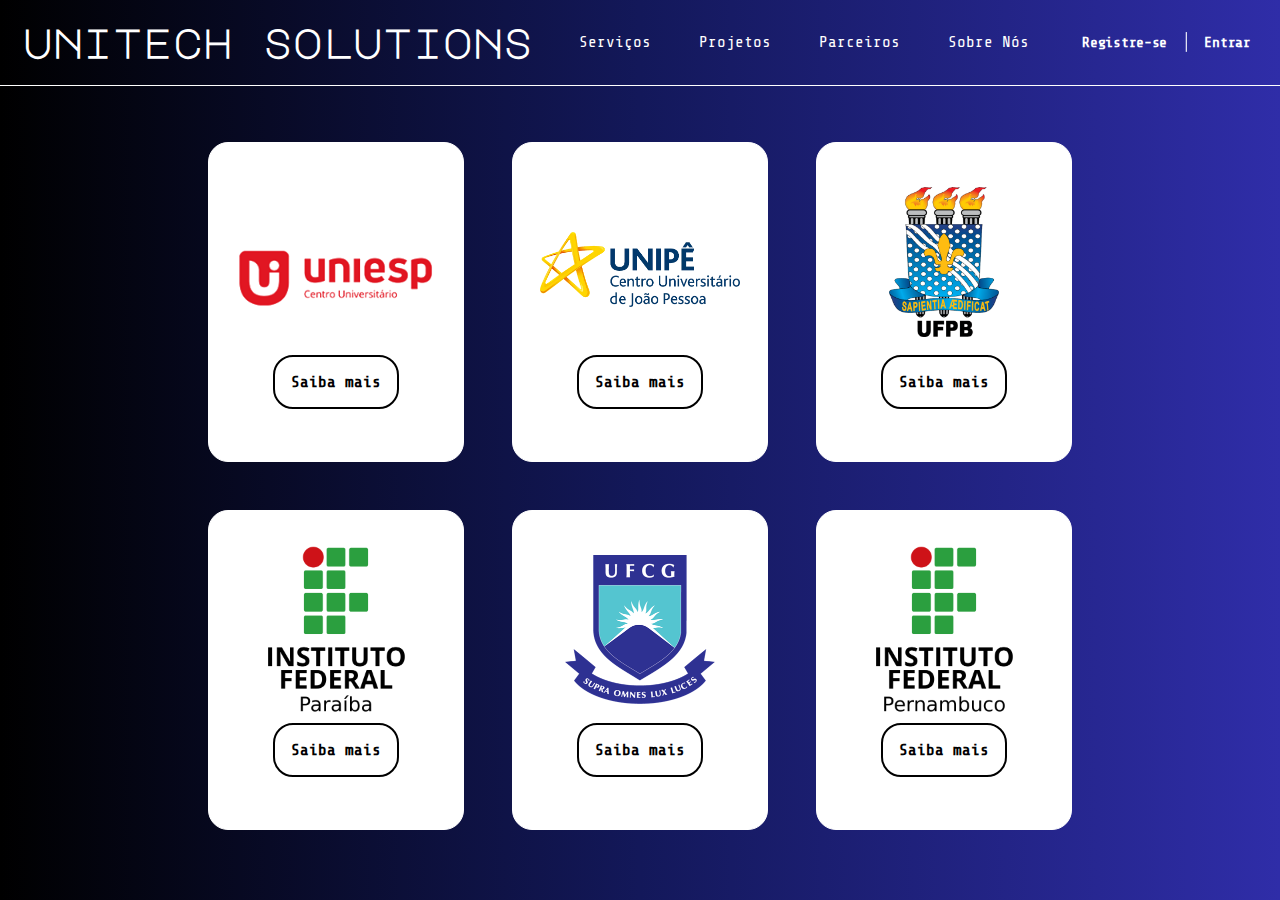
<file: parceiros.html>
<!DOCTYPE html>
<html lang="en">
<head>
    <meta charset="UTF-8">
    <meta http-equiv="X-UA-Compatible" content="IE=edge">
    <meta name="viewport" content="width=device-width, initial-scale=1.0">
    <title>Parceiros</title>
    <link rel="shortcut icon" href="img/favicon-32x32.png" type="image/x-icon">
    <link rel="stylesheet" href="css/parceiros.css">
    <link rel="stylesheet" href="https://cdnjs.cloudflare.com/ajax/libs/font-awesome/6.4.0/css/all.min.css" integrity="sha512-iecdLmaskl7CVkqkXNQ/ZH/XLlvWZOJyj7Yy7tcenmpD1ypASozpmT/E0iPtmFIB46ZmdtAc9eNBvH0H/ZpiBw==" crossorigin="anonymous" referrerpolicy="no-referrer" />
</head>
<body>
    <div class="container">
        <header>
            <a href="index.html" id="slogan">unitech solutions</a>
            <nav id="navegation">
                <ul>
                    <li><a href="serviços.html" class="contato">Serviços</a></li>
                    <li><a href="projetos.html" class="contato">Projetos</a></li>
                    <li><a href="parceiros.html" class="contato">Parceiros</a></li>
                    <li><a href="sobrenos.html" class="contato">Sobre Nós</a></li>
                </ul>
            </nav>
            <div class="top-section-right">
                <div class="top-section-right-btn-registrar"><a href="registrar.html"><button class="btn registro" type="submit">Registre-se</button></a></div>
                <div class="top-section-right-btn-entrar"><a href="entrar.html"><button class="btn entrar" type="submit">Entrar</button></a></div>
            </div>
        </header>
        <div>
            <div class="parceiros">
                <section id="uniesp">
                    <img src="img/85f78712543c4be4925deb1472c4cbb2.png" width="200px">
                    <a target="_blank" href="https://matriculas.iesp.edu.br/inscricoes-presencial-2023-2?gclid=CjwKCAjwp6CkBhB_EiwAlQVyxQ5jW6-krVyLS-2hec2dcx1ipsB21YMq1GDJ2VBRBD1Rk8R3Ez98URoCrScQAvD_BwE">Saiba mais</a>
                </section>
                <section id="unipe">
                    <img src="img/unipe_pref_pos_cmyk.webp" width="200px">
                    <a target="_blank" href="https://www.unipe.edu.br/">Saiba mais</a></section>
                <section id="ufpb">
                    <img src="img/ufpb_vetor.png" width="150px">
                    <a target="_blank" href="https://www.ufpb.br/">Saiba mais</a></section>
            </div>
            <div class="parceiros_second">
                <section id="ifpb">
                    <img src="img/1200px-Instituto_Federal_da_Paraíba_-_Marca_Vertical_2015.svg.png" width="200px">
                    <a target="_blank" href="https://www.ifpb.edu.br/">Saiba mais</a>
                </section>
                <section id="ufcg">
                    <img src="img/ufcg_universidade_federal_de_campina_grande-logo-E8B3971276-seeklogo.com.png" width="150px">
                    <a target="_blank" href="https://portal.ufcg.edu.br/">Saiba mais</a>
                </section>
                <section id="ifpe">
                    <img src="img/1200px-Instituto_Federal_de_Pernambuco_-_Marca_Vertical_2015.svg.png" width="200px">
                    <a target="_blank" href="https://www.ifpe.edu.br/">Saiba mais</a>
                </section>
            </div>
        </div>
    </div>
</body>
</html>
</file>
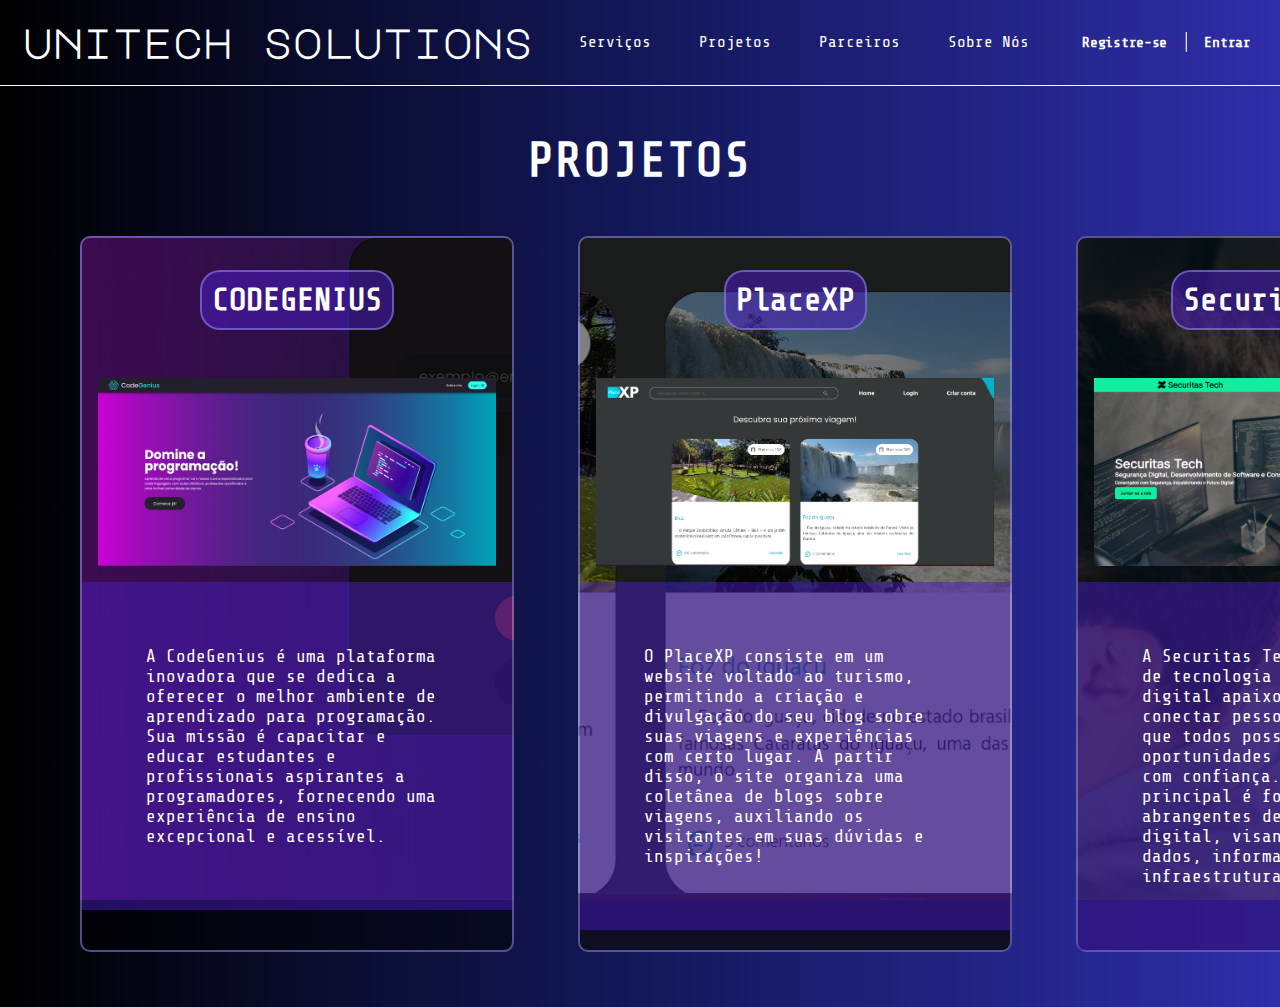
<file: projetos.html>
<!DOCTYPE html>
<html lang="en">
<head>
    <meta charset="UTF-8">
    <meta http-equiv="X-UA-Compatible" content="IE=edge">
    <meta name="viewport" content="width=device-width, initial-scale=1.0">
    <title>Projetos</title>
    <link rel="shortcut icon" href="img/favicon-32x32.png" type="image/x-icon">
    <link rel="stylesheet" href="css/projetos.css">
    <link rel="stylesheet" href="https://cdnjs.cloudflare.com/ajax/libs/font-awesome/6.4.0/css/all.min.css" integrity="sha512-iecdLmaskl7CVkqkXNQ/ZH/XLlvWZOJyj7Yy7tcenmpD1ypASozpmT/E0iPtmFIB46ZmdtAc9eNBvH0H/ZpiBw==" crossorigin="anonymous" referrerpolicy="no-referrer" />
</head>
<body>
    <div class="container">
        <header>
            <a href="index.html" id="slogan">unitech solutions</a>
            <nav id="navegation">
                <ul>
                    <li><a href="serviços.html" class="contato">Serviços</a></li>
                    <li><a href="projetos.html" class="contato">Projetos</a></li>
                    <li><a href="parceiros.html" class="contato">Parceiros</a></li>
                    <li><a href="sobrenos.html" class="contato">Sobre Nós</a></li>
                </ul>
            </nav>
            <div class="top-section-right">
                <div class="top-section-right-btn-registrar"><a href="registrar.html"><button class="btn registro" type="submit">Registre-se</button></a></div>
                <div class="top-section-right-btn-entrar"><a href="entrar.html"><button class="btn entrar" type="submit">Entrar</button></a></div>
            </div>
        </header>
        <main>
            <div class="title">
                <h2>PROJETOS</h2>
            </div>
            <section >
                    <div class="row">
                        <div id="codegenius" class="box">
                            <div class="box-txt">
                                <h2><a href="https://projeto.silasleao.repl.co/" target="_blank">CODEGENIUS</a></h2>
                            </div>
                            <img src="img/Captura de tela 2023-06-13 001636.png">
                            <div class="box-txt">
                                <p>A CodeGenius é uma plataforma inovadora que se dedica a oferecer o melhor ambiente de aprendizado para programação. Sua missão é capacitar e educar estudantes e profissionais aspirantes a programadores, fornecendo uma experiência de ensino excepcional e acessível.</p>
                            </div>
                        </div>
                        <div  id="placexp"class="box">
                            <div class="box-txt">
                                <h2><a href="https://jovemcarlosti.github.io/placeXP/" target="_blank">PlaceXP</a></h2>
                            </div>
                            <img src="img/xplace">
                            <div class="box-txt"><p>O PlaceXP consiste em um website voltado ao turismo, permitindo a criação e divulgação do seu blog sobre suas viagens e experiências com certo lugar. A partir disso, o site organiza uma coletânea de blogs sobre viagens, auxiliando os visitantes em suas dúvidas e inspirações!</p></div>
                        </div>
                        <div id="securitas"class="box">
                            <div class="box-txt">
                                <h2><a href="https://lucaskaiquee.github.io/Projeto_LM/index.html" target="_blank">SecuritasTech</a></h2>
                            </div>
                            <img src="img/securitas-tech.png">
                            <div class="box-txt"><p>A Securitas Tech é uma empresa de tecnologia e segurança digital apaixonada por conectar pessoas e garantir que todos possam explorar as oportunidades do mundo digital com confiança. Seu foco principal é fornecer soluções abrangentes de segurança digital, visando proteger dados, informações e infraestrutura.</p></div>
                        </div>
                    </div>
            </section>
        </main>
    </div>
</body>
</html>
</file>
<file: css/parceiros.css>
@import url('https://fonts.googleapis.com/css2?family=Epilogue:wght@400;800&family=Share+Tech+Mono&display=swap');
@import url('https://fonts.googleapis.com/css2?family=Major+Mono+Display&display=swap');

*{
    margin: 0;
    padding: 0;
    box-sizing: border-box;
}
:root{
font-family: 'Share Tech Mono', monospace;
}
body {   
    color: white;
    background: linear-gradient(to right, #000000, #13185a,#2f2da8 );
}
.container {
    height: 100%;
    width: 100%;
    background: linear-gradient(to right, #000000, #13185a,#2f2da8 );
}
/* NAVEGATION */
header {
    height: 9.5vh;
    display: flex;
    align-items: center;
    justify-content: space-around;
    border-bottom: 1px solid white ;
}  
#navegation ul {
    list-style: none;
    display: flex;
    column-gap: 3rem;
}
#navegation a {
    color: white;
    text-decoration: none;
}
#navegation a:hover{
    border-bottom: white solid 1px;
    
}
#slogan {
    color: white;
    font-weight: bold;
    text-decoration: none;
    font-size: 2.5rem;
    font-family: 'Major Mono Display', monospace;
}
/* Botões de login / registro */

.top-section-right,.top-section-right-btn-entrar > a > .btn, .top-section-right > .top-section-right-btn-registrar > a > .btn {
    text-decoration: none;
    font-family: 'Share Tech Mono', monospace;
    font-weight: 600;
    padding: 7px;
    color: white;
    background-color: #fafafa00;
    border-radius: 10px;
    border: none;
    transition: 0.5s;
}
.top-section-right > .top-section-right-btn-entrar{
    display: inline;

}
.top-section-right > .top-section-right-btn-registrar{
    display: inline;
    padding-right: 10px;
    border-right: white solid 1px;
}
.top-section-right > .entrar{
    margin-left: 4rem;
}
.top-section-right, .top-section-right-btn-entrar > a > .btn:hover,.top-section-right > .top-section-right-btn-registrar > a > .btn:hover{
    cursor: pointer;
    scale: 1.1;
}
.top-section-right-btn-entrar > a > .btn:hover,.top-section-right-btn-registrar > a > .btn:hover{
    color: white;
    border: white solid 1px;
}

/* CARDS */

.parceiros {
    display: flex;
    justify-content: center;
    align-items: center;
    padding-top: 2rem;
}

/* uniesp */ 

#uniesp{
    display: flex;
    flex-direction: column;
    background-color: white;
    width: 20%;
    height: 20rem;
    border: 1px solid white;
    margin: 1.5rem;
    justify-content: center;
    align-items: center;
    border-radius: 20px;
    transition: 0.8s;
}

#uniesp:hover{
    border: 2px solid black;
    scale: 1.1;
}
#uniesp img {
    position: fixed;
    margin-bottom: 3rem;
}
#uniesp a{
    margin-top: 10rem;
    padding: 1rem;
    border: 2px solid black;
    border-radius: 20px;
    text-decoration: none;
    color: black;
    font-weight: bold;
}
#uniesp a:hover{
    cursor: pointer;
}

/* UNIPE */

#unipe{
    display: flex;
    flex-direction: column;
    background-color: white;
    width: 20%;
    height: 20rem;
    border: 1px solid white;
    margin: 1.5rem;
    justify-content: center;
    align-items: center;
    border-radius: 20px;
    transition: 0.8s;
}

#unipe:hover{
    border: 2px solid black;
    scale: 1.1;
}
#unipe img {
    position: fixed;
    margin-bottom: 4rem;
}
#unipe a{
    margin-top: 10rem;
    padding: 1rem;
    border: 2px solid black;
    border-radius: 20px;
    text-decoration: none;
    color: black;
    font-weight: bold;
}
#unipe a:hover{
    cursor: pointer;
}

/* UFPB */

#ufpb{
    display: flex;
    flex-direction: column;
    background-color: white;
    width: 20%;
    height: 20rem;
    border: 1px solid white;
    margin: 1.5rem;
    justify-content: center;
    align-items: center;
    border-radius: 20px;
    transition: 0.8s;
}

#ufpb:hover{
    border: 2px solid black;
    scale: 1.1;
}
#ufpb img {
    position: fixed;
    margin-bottom: 5rem;
}
#ufpb a{
    margin-top: 10rem;
    padding: 1rem;
    border: 2px solid black;
    border-radius: 20px;
    text-decoration: none;
    color: black;
    font-weight: bold;
}
#ufpb a:hover{
    cursor: pointer;
}

/* segunda div cards */

.parceiros_second {
    display: flex;
    justify-content: center;
    align-items: center;
    padding-top: 0rem;
}

/* IFPB */

#ifpb{
    display: flex;
    flex-direction: column;
    background-color: white;
    width: 20%;
    height: 20rem;
    border: 1px solid white;
    margin: 1.5rem;
    justify-content: center;
    align-items: center;
    border-radius: 20px;
    transition: 0.8s;
}

#ifpb:hover{
    border: 2px solid black;
    scale: 1.1;
}
#ifpb img {
    position: fixed;
    margin-bottom: 5rem;
}
#ifpb a{
    margin-top: 10rem;
    padding: 1rem;
    border: 2px solid black;
    border-radius: 20px;
    text-decoration: none;
    color: black;
    font-weight: bold;
}
#ifpb a:hover{
    cursor: pointer;
}

/* UFCG */

#ufcg{
    display: flex;
    flex-direction: column;
    background-color: white;
    width: 20%;
    height: 20rem;
    border: 1px solid white;
    margin: 1.5rem;
    justify-content: center;
    align-items: center;
    border-radius: 20px;
    transition: 0.8s;
    
}

#ufcg:hover{
    border: 2px solid black;
    scale: 1.1;
}
#ufcg img {
    position: fixed;
    margin-bottom: 5rem;
}
#ufcg a{
    margin-top: 10rem;
    padding: 1rem;
    border: 2px solid black;
    border-radius: 20px;
    text-decoration: none;
    color: black;
    font-weight: bold;
}
#ufcg a:hover{
    cursor: pointer;
}

/* IFPE */

#ifpe{
    display: flex;
    flex-direction: column;
    background-color: white;
    width: 20%;
    height: 20rem;
    border: 1px solid white;
    margin: 1.5rem;
    justify-content: center;
    align-items: center;
    border-radius: 20px;
    transition: 0.8s;
}

#ifpe:hover{
    scale: 1.1;
    border: 2px solid black;
    scale: 1.1;
}
#ifpe img {
    position: fixed;
    margin-bottom: 5rem;
}
#ifpe a{
    margin-top: 10rem;
    padding: 1rem;
    border: 2px solid black;
    border-radius: 20px;
    text-decoration: none;
    color: black;
    font-weight: bold;
}
#ifpe a:hover{
    cursor: pointer;
}
</file>
<file: css/projetos.css>
@import url('https://fonts.googleapis.com/css2?family=Epilogue:wght@400;800&family=Share+Tech+Mono&display=swap');
@import url('https://fonts.googleapis.com/css2?family=Major+Mono+Display&display=swap');

*{
    margin: 0;
    padding: 0;
    box-sizing: border-box;
}
:root{
font-family: 'Share Tech Mono', monospace;
}
body {   
    color: white;
    background-color: #2f2da8;
}
.container {
    height: 100%;
    width: 100%;
    background: linear-gradient(to right, #000000, #13185a,#ffffff00 );
}
/* NAVEGATION */
header {
    height: 9.5vh;
    display: flex;
    align-items: center;
    justify-content: space-around;
    border-bottom: 1px solid white ;
}  
#navegation ul {
    list-style: none;
    display: flex;
    column-gap: 3rem;
}
#navegation a {
    color: white;
    text-decoration: none;
}
#navegation a:hover{
    border-bottom: white solid 1px;
    
}
#slogan {
    color: white;
    font-weight: bold;
    text-decoration: none;
    font-size: 2.5rem;
    font-family: 'Major Mono Display', monospace;
}
/* Botões de login / registro */

.top-section-right,.top-section-right-btn-entrar > a > .btn, .top-section-right > .top-section-right-btn-registrar > a > .btn {
    text-decoration: none;
    font-family: 'Share Tech Mono', monospace;
    font-weight: 600;
    padding: 7px;
    color: white;
    background-color: #fafafa00;
    border-radius: 10px;
    border: none;
    transition: 0.5s;
}
.top-section-right > .top-section-right-btn-entrar{
    display: inline;

}
.top-section-right > .top-section-right-btn-registrar{
    display: inline;
    padding-right: 10px;
    border-right: white solid 1px;
}
.top-section-right > .entrar{
    margin-left: 4rem;
}
.top-section-right, .top-section-right-btn-entrar > a > .btn:hover,.top-section-right > .top-section-right-btn-registrar > a > .btn:hover{
    cursor: pointer;
    scale: 1.1;
}
.top-section-right-btn-entrar > a > .btn:hover,.top-section-right-btn-registrar > a > .btn:hover{
    color: white;
    border: white solid 1px;
}
/* TILE DA SECTION */

.title{
    display: flex;
    margin-top: 3rem;
    justify-content: center;
    font-size: 2rem;
    letter-spacing: 2px;
}

/*  section dos cards */

section{
    display: flex;
    flex-direction: row;
}
.row {
    display: flex;
    margin: 3rem 3rem 3.45rem 3rem;
}
a {
    text-decoration: none;
    color: #fff;
}

.box {
    display: flex;
    background: linear-gradient(rgba(0,0,0,0.5), rgba(0,0,0,0.5)), url(../img/xplace) center center no-repeat fixed;
    background-size: cover;
    background-color:  rgb(26, 27, 73);
    margin: 0rem 2rem 0 2rem;
    flex-direction: column;
    align-items: center;
    width: 30%;
    border: 2px solid #a096ff83;
    border-radius: 10px;
    transition: 0.2s;
}
.box:hover{
    border: 2px solid #491bbe;
}
.box-txt h2{
    background-color: #491bbe8a;
    width: fit-content;
    border: 2px solid #a096ff83;
    border-radius: 20px;
    padding: 10px;
    font-size: 2.0rem;
    margin: 2rem 0 2rem 0;
    transition: 0.5s;
}
.box-txt h2:hover{
    scale: 1.0;
    border-color: #491bbe;
    font-size: 2.2rem;
}

#codegenius{
    background: linear-gradient(rgba(0,0,0,0.5), rgba(0,0,0,0.5)), url(../img/login-page-codegenius) center center no-repeat fixed;
    background-size: cover;
}
#securitas{
    background: linear-gradient(rgba(0,0,0,0.5), rgba(0,0,0,0.5)), url(../img/securitas-tech.png) center center no-repeat fixed;
    background-size: cover;
}
.box-txt p{
    background-color: #491bbe80;
    display:flex ;
    padding: 4rem;
    font-size: 1.1rem;
}

img {  
    padding: 1rem;
    height: 220px;
    width:430px;
}
</file>
